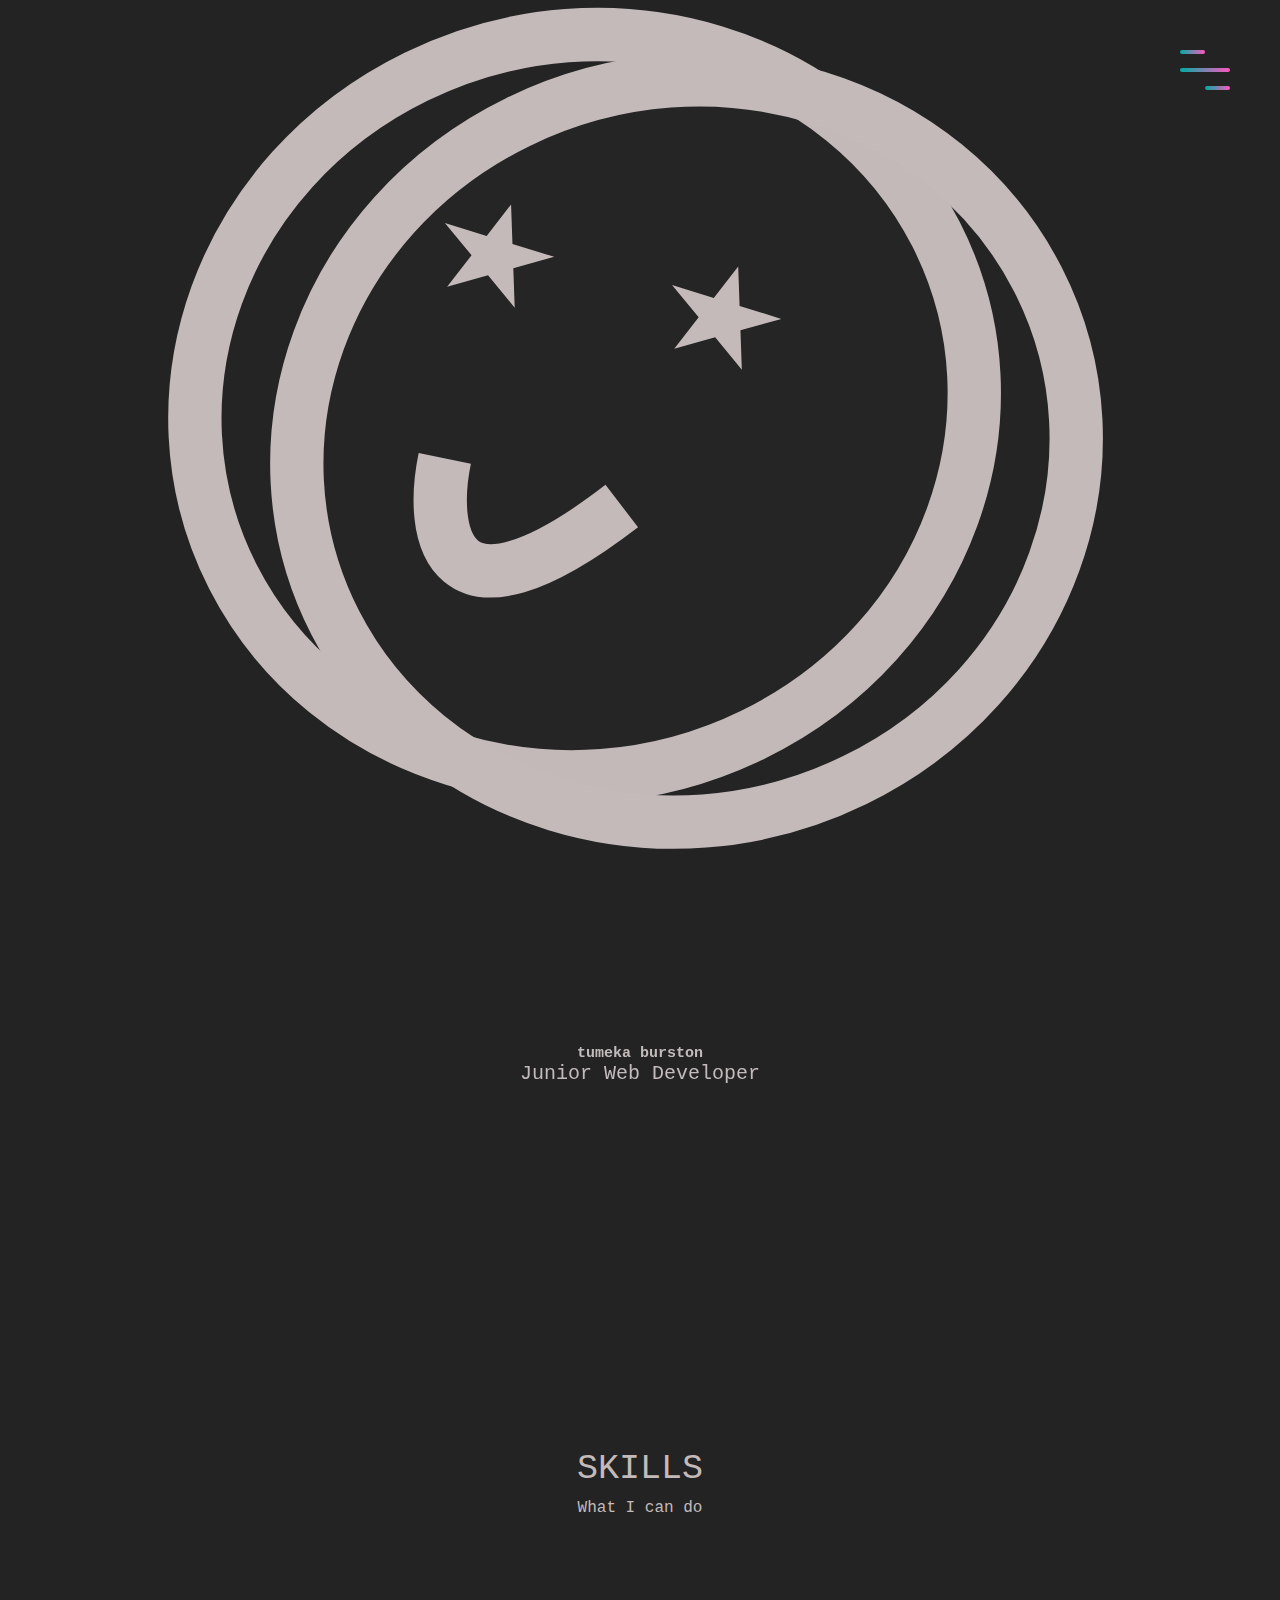
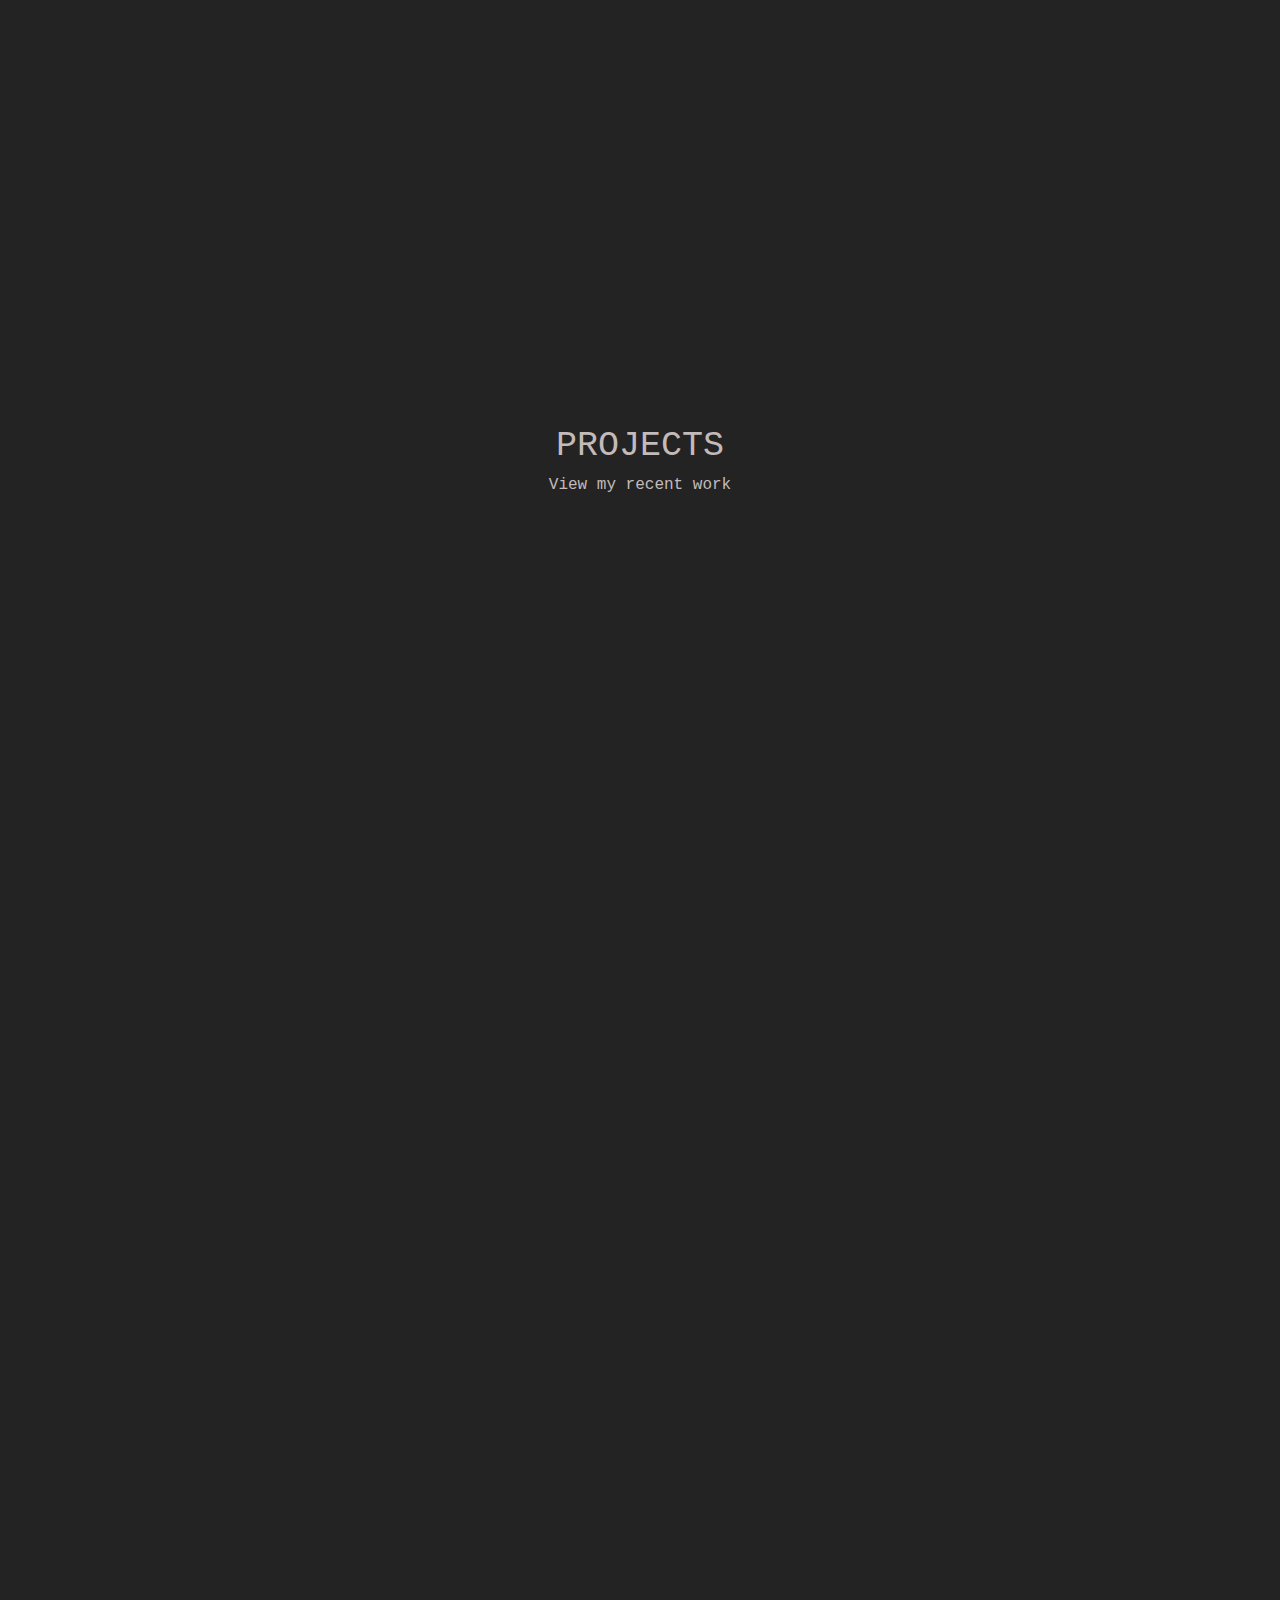
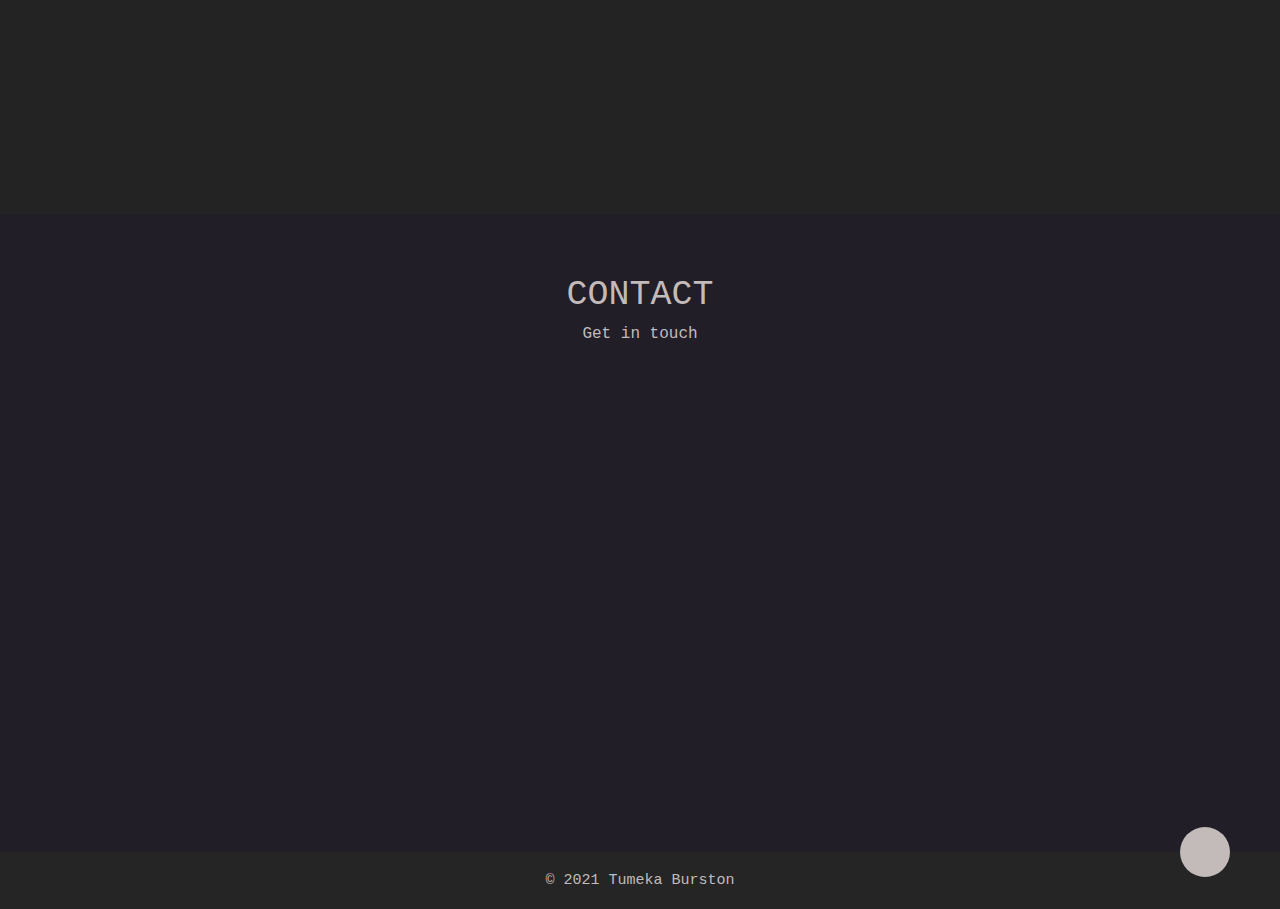
<file: index.html>
<!DOCTYPE html>
<html lang=en>
    <head>
        <meta charset=UTF-8>
        <meta http-equiv=x-ua-compatible content=ie-edge>
        <meta name="viewport" content="width=device-width, initial-scale=1.0">
        <title>Tumeka Burston || Junior Web Developer.</title>
        <meta name="description" content="This is the personal website of Tumeka Burston. Any opinions are mine and not anybody else's." />
        <meta name="theme-color">
        <link rel="apple-touch-icon" href="./assets/favicon/favicon.ico">
        <link rel="icon" href="./assets/favicon/favicon.ico">
        
        <!-- search engine stuff  -->
        <meta property="og:locale" content="en_GB" />
        <meta property="og:type" content="website" />
        <meta property="og:title" content="Tumeka Burston || Junior Web Developer." />
        <meta property="og:description" content="This is the personal website of Tumeka Burston. Any opinions are mine and not anybody else's." />
        <meta property="og:url" content="https://tumekaburston.com/" />
        <meta property="og:site_name" content="Tumeka Burston" />

        <link rel="stylesheet" href="https://unpkg.com/aos@next/dist/aos.css" />
        <link rel="stylesheet" href="https://use.fontawesome.com/releases/v5.7.2/css/all.css" integrity="sha384-fnmOCqbTlWIlj8LyTjo7mOUStjsKC4pOpQbqyi7RrhN7udi9RwhKkMHpvLbHG9Sr" crossorigin="anonymous">
        <link rel=stylesheet href='./styles/main.css'>
    </head>
<body>

        <header>
            <div class="menu-toggler">
                <div class="bar half start"></div>
                <div class="bar"></div>
                <div class="bar half end"></div>
            </div>
            <nav class="top-nav">
                <ul class="nav-list">
                    <li>
                        <a href="index.html" class="nav-link">Home</a>
                        <a href="#about" class="nav-link">About</a>
                        <a href="#skills" class="nav-link">skills</a>
                        <a href="#projects" class="nav-link">projects</a>
                        <a href="#contact" class="nav-link">Contact</a>
                    </li>
                </ul>
            </nav>
            <div class="landing-text">
                <img src="./assets/icons/smiley.svg" alt="">
                <h2>tumeka burston</h2>
                <h6>Junior Web Developer</h6>
            </div>
        </header>
    
        <!-- about -->
        <section class="about" id="about">
            <div class="container">
                <div class="profile-img" data-aos="fade-right" data-aos-delay="300">
                    <img src="images/profile.jpeg" alt="">
                </div>
                <div class="about-details" data-aos="fade-left" data-aos-delay="600">
                    <div class="about-heading">
                        <h1>About</h1>
                        <h6>Myself</h6>
                    </div>
                    <p>Lorem ipsum dolor sit amet.</p>
                    <div class="social-media">
                        <ul class="nav-list">
                            <li>
                                <a href="https://github.com/Tumekab" target="_blank" class="icon-link">
                                    <i class="fab fa-github-square"></i>
                                </a>
                            </li>
                            <li>
                                <a href="https://www.linkedin.com/in/tumeka-burston/" target="_blank" class="icon-link">
                                    <i class="fab fa-linkedin"></i>
                                </a>
                            </li>
                            <li>
                                <a href="#" class="icon-link">
                                    <i class="fas fa-file-pdf"></i>
                                </a>
                            </li>
                        </ul>
                    </div>
                </div>
               
            </div>
        </section>
    
        <!-- skills -->
        <section class="skills" id="skills">
            <div class="container">
                <div class="section-heading">
                    <h1>Skills</h1>
                    <h6>What I can do</h6>
                </div>
                <div class="my-skills">
                    <div class="skill" data-aos="fade-in" data-aos-delay="300">
                        <div class="icon-container">
                            <i class="fas fa-chart-bar"></i>
                        </div>
                        <h1>Web Tech</h1>
                        <ul class="skill-list">
                            <li>HTML5</li>
                            <li>CSS</li>
                            <li>JavaScript</li>
                            <li>React/Redux</li>
                            <li>Laravel</li>
                            <li>MySQL</li>
                        </ul>
                    </div>
                    <div class="skill" data-aos="fade-in" data-aos-delay="600">
                        <div class="icon-container">
                            <i class="fas fa-code"></i>
                        </div>
                        <h1>Tooling</h1>
                        <ul class="skill-list">
                            <li>Git</li>
                            <li>Vagrant</li>
                            <li>Chrome Dev Tools</li>
                            <li>NPM Package Manager</li>
                            <li>Restful APIs</li>
                            <li>Figma</li>
                        </ul>
                    </div>
                    <div class="skill" data-aos="fade-in" data-aos-delay="900">
                        <div class="icon-container">
                            <i class="fas fa-layer-group"></i>
                        </div>
                        <h1>Other Useful Skills</h1>
                        <ul class="skill-list">
                            <li>Agile</li>
                            <li>Pair Programming</li>
                            <li>Wireframing</li>
                            <li>Teamwork</li>
                            <li>Fast Learner</li>
                            <li>Adaptable</li>
                        </ul>
                    </div>
                </div>
            </div>
        </section>
    
        <!-- projects -->
    
        <section class="portfolio" id="portfolio">
            <div class="container">
                <div class="section-heading">
                    <h1>Projects</h1>
                    <h6>View my recent work</h6>
                </div>
                <div class="portfolio-item">
                    <div class="portfolio-img has-margin-right" data-aos="fade-right" data-aos-delay="300">
                        <img src="./assets/images2/coming-home.png" alt="">
                    </div>
                    <div class="portfolio-description" data-aos="fade-left" data-aos-delay="600">
                        <h6>It's Coming Home</h6>
                        <h1>5-A-Side Football Team Generator</h1>
                        <p>This project was set as part of an individual technical challenge over a two week period after completing the DevelopMe_ coding bootcamp. </br>
                            A React / Redux app that allows users to create and customise two randomly selected five a side teams and allows users to keep track of their scores.</p>
                        <a href="https://tumekab.github.io/football-team-generator/#/" target="_blank" class="cta"><i class="fas fa-link"></i></a>
                        <a href="https://github.com/Tumekab/football-team-generator" target="_blank" class="cta"><i class="fab fa-github-alt"></i></a>
                    </div>
                </div>
                <div class="portfolio-item">
                    <div class="portfolio-description has-margin-right" data-aos="fade-right" data-aos-delay="900">
                        <h6>My Subscription</h6>
                        <h1>Subscription Tracker Web App</h1>
                        <p>My Subscription lets you view, arrange and manage your subscriptions. A group project as part of the DevelopMe_ coding bootcamp built over one week. 
                        </br> A full stack app with working API as part of a team of four I worked on the back-end of the project, creating relationships with tables and processing deployment.</p>
                        <a href="https://bpdm88.github.io/subscriptions-app/" target="_blank" class="cta"><i class="fas fa-link"></i></a>
                        <a href="https://github.com/ammersive/subscription-tracker-bk" target="_blank" class="cta"><i class="fab fa-github-alt"></i></a>
                    </div>
                    <div class="portfolio-img" data-aos="fade-left" data-aos-delay="1200">
                        <img src="images/portitem2.jpeg" alt="">
                    </div>
                </div>
                <div class="portfolio-item">
                    <div class="portfolio-img has-margin-right" data-aos="fade-right" data-aos-delay="1400">
                        <img src="images/portitem3.jpeg" alt="">
                    </div>
                    <div class="portfolio-description" data-aos="fade-left" data-aos-delay="1700">
                        <h6>Ping-Pong</h6>
                        <h1>Ping-Pong Scorer</h1>
                        <p>This was an individual project to co-inside DevelopMe_. This app lets two players track their scores during a game of ping-pong created in React/Redux, using an API to store data.</p>
                        <a href="#" class="cta"><i class="fas fa-link"></i></a>
                        <a href="https://github.com/Tumekab/ping-pong" class="cta"><i class="fab fa-github-alt"></i></a>
                    </div>
                </div>
            </div>
        </section>
    
        <!-- contact  -->
        <section class="contact" id="contact">
            <div class="container">
                <div class="section-heading">
                    <h1>Contact</h1>
                    <h6>Get in touch</h6>
                </div>
                <!-- <a href="#" class="cta"><i class="fas fa-envelope"></i></a> -->
                <form action="" data-aos="fade-up" data-aos-delay="300">
                    <label for="name">Name:</label>
                    <input type="text" id="name" name="name" placeholder="Enter Your Name" required>
                    <label for="email">Email:</label>
                    <input type="email" id="email" name="email" placeholder="Enter Your Email" required>
                    <label for="subject">Your Message:</label>
                    <textarea name="subject" id="subject" cols="10" rows="10"></textarea>
                    <input type="submit" value="submit">
                </form>
            </div>
        </section>
    
        <footer class="copyright">
            <div class="up" id="up">
                <i class="fas fa-chevron-up"></i>
            </div>
            <p>&copy; 2021 Tumeka Burston</p>
        </footer>
    
    
    
        <script src="https://ajax.googleapis.com/ajax/libs/jquery/3.3.1/jquery.min.js"></script>
        <script src="https://unpkg.com/aos@next/dist/aos.js"></script>
        <script src="./javascript/app.js"></script>
</body>
</html>
</file>
<file: styles/main.css>
/*Start global*/

*{
    margin: 0;
    padding: 0;
    box-sizing: border-box;
    scroll-behavior: smooth;
}

html{
    font-size: 10px;
    font-family: 'Courier New', Courier, monospace;
    color: #C3BABA;
}

body{
    width: 100%;
    height: 100%;
    background-color: #232323;
    background-image: url("https://www.transparenttextures.com/patterns/asfalt-light.png"); no-repeat center fixed;
}

section {
    padding: 6rem 0;
}

a{
    text-decoration: none;
    color: #C3BABA;
}

p{
    font-size: 1.8rem;
    font-weight: 300;
    color: #C3BABA;
}

img{
    width: 100%;
}

/*End global*/

/*Start reusable*/

.container {
    width: 90%;
    max-width: 120rem;
    height: 100%;
    margin: 0 auto;
    position: relative;
}

.section-heading {
    text-align: center;
    font-weight: 400;
    margin-bottom: 10rem;
}

.section-heading h1 {
    font-size: 3.5rem;
    color: #C3BABA;
    text-transform: uppercase;
    font-weight: 300;
    position: relative;
    margin-bottom: 1rem
}

.section-heading h6 {
    font-size: 1.6rem;
    font-weight: 300;
}

.has-margin-right {
    margin-right: 5rem;
}
/*End reusable*/

/*Start header*/

header {
    width: 100%;
    height: 100vh;
}

.top-nav {
    width: 100%;
    height: 100vh;
    position: fixed;
    top: -100vh;
    z-index: 50;
    background-color: #232323;
    background-image: url("https://www.transparenttextures.com/patterns/asfalt-light.png");
    border-bottom-right-radius: 100%;
    border-bottom-left-radius: 100%;
    transition: all 650ms cubic-bezier(1,0,0,1);
}

.nav-list {
    list-style-type: none;
    width: 100%;
    height: 100%;
    display: flex;
    justify-content: center;
    align-items: center;
}

li{
    margin: 0 2rem;
}

.nav-link{
    font-family: 'Courier New', Courier, monospace;
    font-size: 5rem;
    padding: 1rem;
}

.nav-link:hover,
.nav-link:focus {
    background: linear-gradient(to top, #00aca3, #fd57bf);
    -webkit-background-clip: text;
    -webkit-text-fill-color: transparent;
}

.top-nav.open {
    top: 0;
    border-radius: initial;
}

/* when the menu is open */
.menu-toggler {
    position: absolute;
    top: 5rem;
    right: 5rem;
    width: 5rem;
    height: 4rem;
    display: flex;
    flex-direction: column;
    justify-content: space-between;
    cursor: pointer;
    z-index: 1500;
    transition: transform 650ms ease-out;
}

.menu-toggler.open {
    transform: rotate(-45deg);
}

/* menu bars */
.bar {
    background: linear-gradient(to right, #00aca3, #fd57bf);
    width: 100%;
    height: 4px;
    border-radius: .8rem;
}

.bar.half{
    width:50%
}
.bar.start{
    transform-origin: right;
    transition: transform 650ms cubic-bezier(0.54, -0.81, 0.57, 0.57);
}

.open .bar.start{
    transform: rotate(-90deg) translateX(.8rem);
}

.bar.end{
    align-self: flex-end;
    transform-origin: left;
    transition: transform 650ms cubic-bezier(0.54, -0.81, 0.57, 0.57);
}
.open .bar.end{
    transform: rotate(-90deg) translateX(-.8rem);
}


/* landing text */

.landing-text {
    position: absolute;
    top: 50%;
    left: 50%;
    transform: translate(-50%, -50%);
    width: 100%;
    text-align: center;
    z-index: 1;
}

.landing-text h1 {
    font-size: 20rem;
    background: #C3BABA;
    -webkit-background-clip: text;
    -webkit-text-fill-color: transparent;
}
.landing-text h6 {
    font-size: 2rem;
    font-weight: 400;
}

/*End header*/

/*Start about*/

.about .container {
    display: flex;
    align-items: center;
    justify-content: center;
}

.about-heading {
    text-align: center;
    text-transform: uppercase;
    line-height: 0;
    margin-bottom: 6rem;
}
.about-heading h1{
    font-size: 10rem;
    opacity: .3;

}

.about-heading h6 {
    font-size: 2rem;
    font-weight: 400;
}

.profile-img {
    flex: 1;
    margin-right: 5rem;
}

.about-details {
    flex: 1;
}

.social-media {
    margin-top: 5rem;
}

.social-media i {
    font-size: 5rem;
    transition: color 650ms;
}

.fa-github-square:hover {
    color: #4267b2;
}
.fa-linkedin:hover {
    color: #38a1f3;
}
.fa-file-pdf:hover {
    color: #ea4c89;
}

/*End about*/

/*Start services*/

.my-skills {
    margin-top: 10rem;
    display: grid;
    grid-template-columns: repeat(auto-fit, minmax(25rem, 1fr));
    gap: 2.5rem;
    text-align: center;    
}

.skill {
    display: flex;
    flex-direction: column;
    justify-content: center;
    align-items: center;
    padding: 2rem;
}
.skill h1 {
    text-transform: uppercase;
    letter-spacing: 2px;
    margin: 2rem -2px 2rem 0;
}

.icon-container {
    width: 10rem;
    height: 10rem;
    border: 3px solid #00aca3;
    background: #313131;
    margin-bottom: 2rem;
    display: flex;
    transform: rotate(45deg);
}

.icon-container i {
    color: #00aca3;
    font-size: 5rem;
    margin: auto;
    transform: rotate(-45deg);
}
/*End services*/

/*Start portfolio*/

.portfolio-item {
    display: flex;
    align-items: center;
    justify-content: center;
    margin-bottom: 5rem;
}

.portfolio-item:last-child{
    margin-bottom: 0;
}
.portfolio-img{
    flex: 1;
    width: 50rem;
}

.portfolio-description {
    flex: 1;
}

.portfolio-description h1 {
    font-size: 3rem;
    font-weight: 300;
    margin: 1rem 0;
}

.portfolio-description h6 {
    font-size: 1.5rem;
    text-transform: uppercase;
    font-weight: 300;
    opacity: .3;
}

.portfolio-description .cta {
    display: inline-block;
    margin-top: 2.5rem;
    font-size: 1.5rem;
    text-transform: uppercase;
    color: #00aca3;
    transition: color 650ms;
}

.portfolio-description .cta:hover {
    color:  #ff36bf;
}
/*End services*/

/*Start timeline*/
/*End timeline*/

/*Start contact*/

.contact {
    background-color: #211e27;
}
form {
    width: 70%;
    margin: 0 auto;

}
form label {
    font-size: 1.5rem
}
input,
textarea {
    width: 100%;
    padding: 1rem;
    margin-bottom: 5px;
    border: none;
    outline-color: #fd57bf;
}
input[type=submit] {
    width: initial;
    background-color: #C3BABA;
    color: #211e27;
    padding: 1rem 2rem;
    border-radius: .8rem;
    cursor: pointer;
    transition: background-colour 650ms;
}  
input[type=submit]:hover {
    color: #221e3f;
    background-color: #00aca3;
}


/*End contact*/

/*Start footer*/
.copyright {
    width: 100%;
    text-align: center;
    background-color: #252525;
    padding: 2rem 0;
    position: relative;
}

.up {
    position: absolute;
    width: 5rem;
    height: 5rem;
    background-color: #C3BABA;
    top: -2.5rem;
    right: 5rem;
    border-radius: 100%;
    display: flex;
    animation: pulse 2s infinite;
    cursor: pointer;
}
.up i {
    color: #313131;
    font-size: 2rem;
    margin: auto;
}

.copyright p {
    font-size: 1.5rem;
}

/*End footer*/

/*Start animations*/
@keyframes pulse {
    0% {
        box-shadow: 0 0 0 0 rgba(253, 87, 191, 0.99);
    }
    70% {
        box-shadow: 0 0 0 2rem rgba(87, 192, 253, 0);
    }
    100% {
        box-shadow: 0 0 0 0 rgba(253, 87, 191, 0);
    }
}

/*End animations*/

/*Start media queries*/

@media screen and (max-width: 768px){
    .landing-text h1 {
        font-size: 15rem;
    }
    .landing-text h6 {
        font-size: 1.7rem;
    }

    .nav-list{
        flex-direction: column;
    }

    li{
        margin: 2rem 0;
    }

    .nav-link{
        font-size: 4.5rem;
    }

    .about-heading h1 {
        font-size: 8rem;
    }

    .section-heading h1 {
        font-size: 3rem;
    }

    .about-details .nav-list {
        flex-direction: initial;
    }

    .about-details li {
        margin: 0 2rem;
    }

    .icon-container {
        width: 7rem;
        height: 7rem;
    }

    .icon-container i {
        font-size: 4rem;
    }

    
}



@media screen and (max-width: 600px){
    .menu-toggler{
        top: 2rem;
        right: 2rem;
    }

    .landing-text h1 {
        font-size: 8rem;
    }

    .landing-text h6 {
        font-size: 1.4rem;
    }

    .nav-list {
        font-size: 3.5rem;
    }

    .about .container {
        flex-direction: column;
    }

    .profile-img {
        margin: 0 0 7rem 0;;
    }

    .portfolio-item {
        flex-direction: column;
    }

    .portfolio-img {
        margin: 0 0 2rem 0;
        order: 1;
    }

    .portfolio-description {
        margin: 0;
        order: 2;
    }

    form {
        width: 100%;
    }

    .up {
        right: 2rem;
    }
}

/*End media queries*/
</file>
